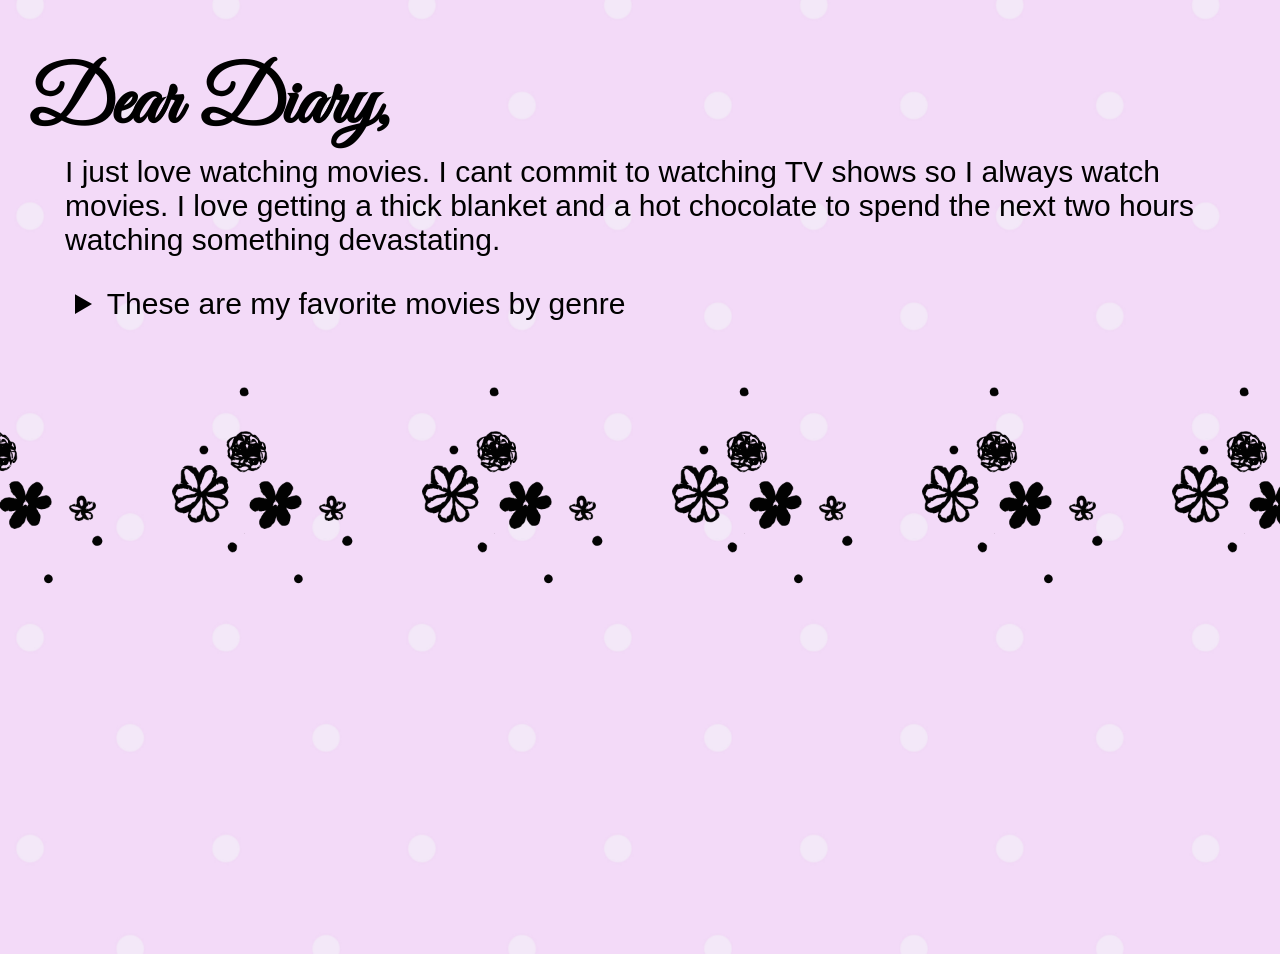
<file: index.html>
<!DOCTYPE html>

<html>
    <head>
        <title>Dear Diary</title>
        <link rel="stylesheet" href="style.css">
        

        <!-- I looked at w3schools @import and @fontface but neither worked when trying to change the font argg -->
        <style>
            

            body{
                /* so confused as to why this doesn't work  */
                background-image: url(images/pink-bkg.jpg);
                background-size: cover;
                min-height: 100vh;
                margin: 0;
            }
        </style>

    </head>


    <body>
        <h1>Dear Diary,</h1>

        <p>I just love watching movies. I cant commit to watching TV shows so I always watch movies. I love getting a thick blanket and a hot chocolate to spend the next two hours watching something devastating.</p>

        <details> 
            <summary>These are my favorite movies by genre</summary>

            <a href="allTime.html">All Time Favorites</a>
            <br>
            <a href="RomCom.html">Rom-Coms</a>
            <br>
            <a href="horror.html">Horror</a>

        </details>

        <br>
        <div>
            <img src="images/flowers.png" alt="flower doodles" width="250">
            <img src="images/flowers.png" alt="flower doodles" width="250">
            <img src="images/flowers.png" alt="flower doodles" width="250">
            <img src="images/flowers.png" alt="flower doodles" width="250">
            <img src="images/flowers.png" alt="flower doodles" width="250">
            <img src="images/flowers.png" alt="flower doodles" width="250">

        </div>

        
        

    </body>


</html>
</file>
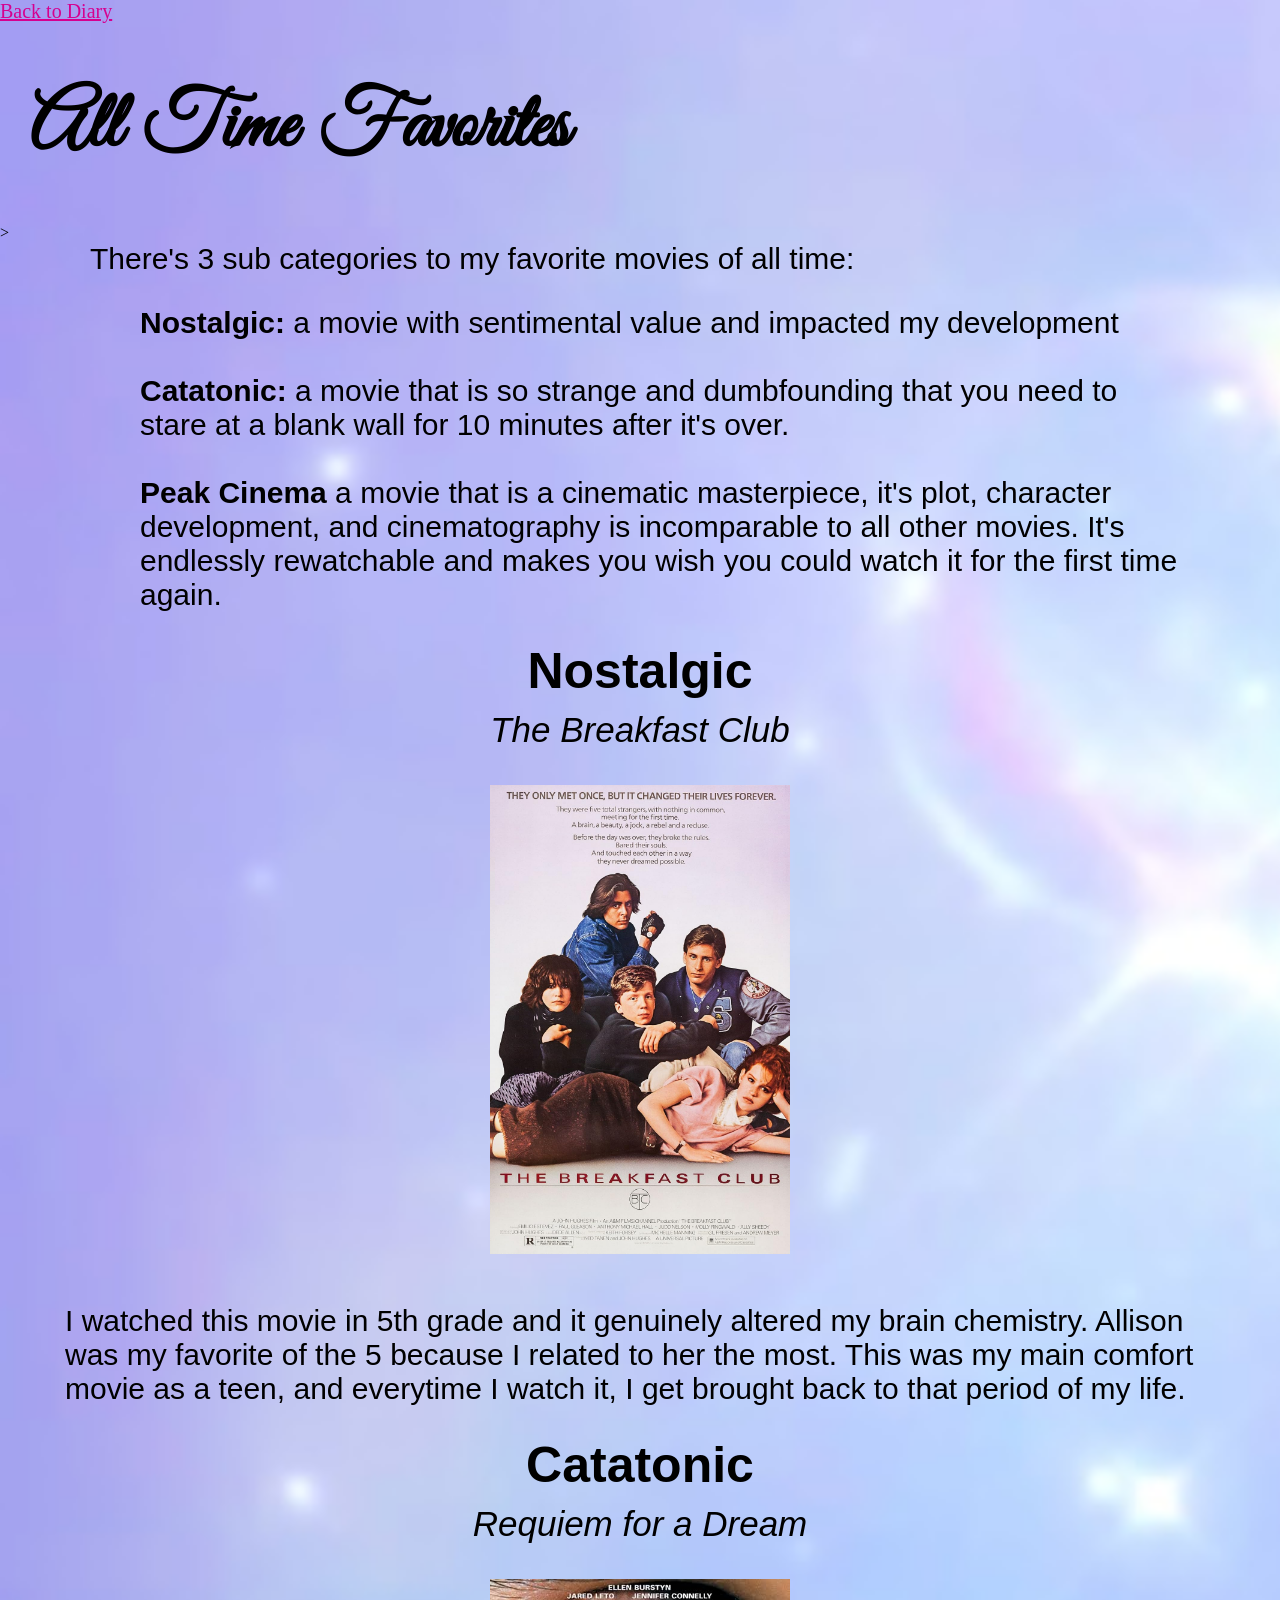
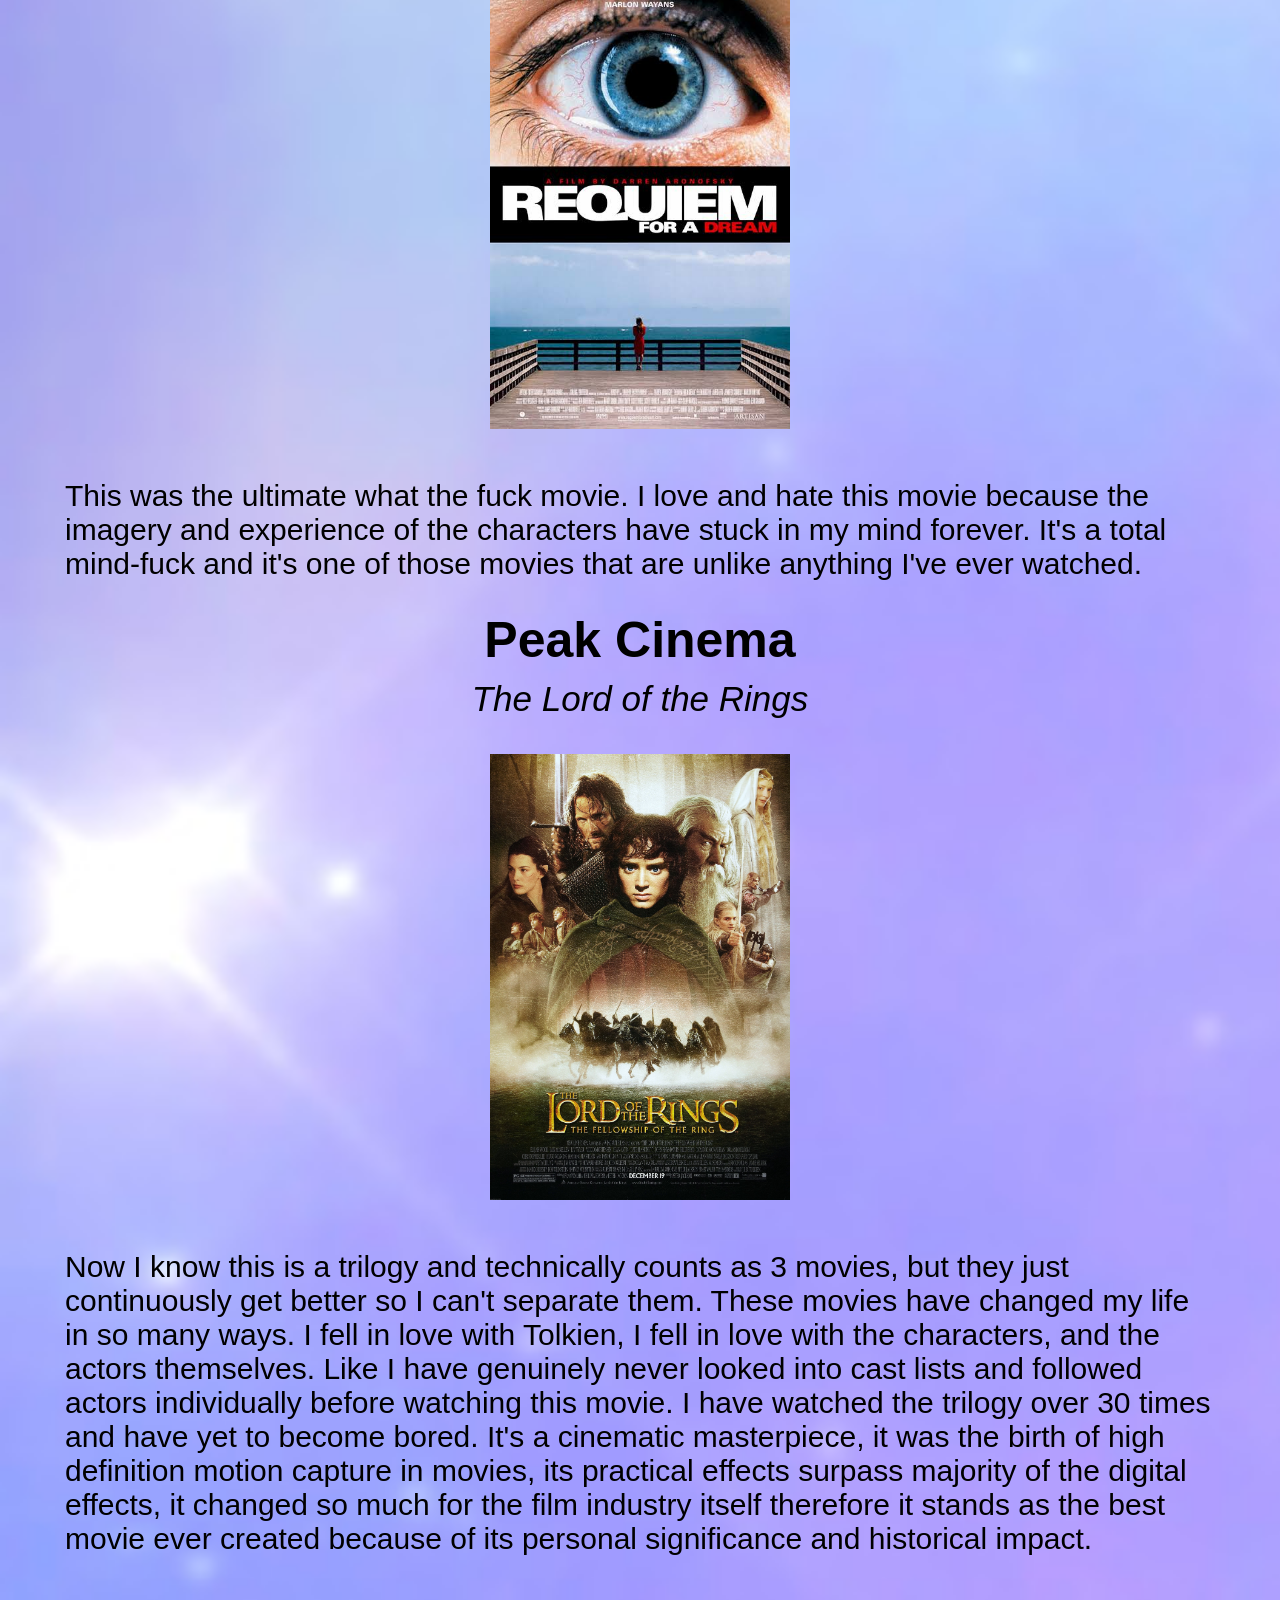
<file: allTime.html>
<!DOCTYPE html>

<html>
    <head>
        <title>All Time Favorites</title>
        
        

        <!-- I looked at w3schools @import and @fontface but neither worked when trying to change the font argg -->
        <style>
            body{
                background-image: url(images/favs-bkg.jpeg);
                background-size: cover;
                min-height: 100vh;
                margin: 0;
            }
            
        </style>

        <link rel="stylesheet" href="style.css">

    </head>

    <body>
        <a href="index.html">Back to Diary</a>
        <h1>All Time Favorites</h1>

        <h4>
            
        </h4>>

        <section>
            <p>
                There's 3 sub categories to my favorite movies of all time:
            </p>
            <p style="margin-left: 50px;"> 
                <b>Nostalgic:</b> a movie with sentimental value and impacted my development 
                <br><br>
                <b>Catatonic:</b> a movie that is so strange and dumbfounding that you need to stare at a blank wall for 10 minutes after it's over.  
                <br><br> 
                <b>Peak Cinema</b> a movie that is a cinematic masterpiece, it's plot, character development, and cinematography is incomparable to all other movies. It's endlessly rewatchable and makes you wish you could watch it for the first time again.
            </p>

        </section>

        <!-- //////////////////////////////// -->

        <h2>Nostalgic</h2>
        <h3>The Breakfast Club</h3>

        <div>
            <img src="images/bk-club.jpg" alt="The breakfast club movie poster" width="300">
        </div>

        <p>
            I watched this movie in 5th grade and it genuinely altered my brain chemistry. Allison was my favorite of the 5 because I related to her the most. This was my main comfort movie as a teen, and everytime I watch it, I get brought back to that period of my life.
        </p>

        <!-- //////////////////////////////// -->

        <h2>Catatonic</h2>
        <h3>Requiem for a Dream</h3>
        
        <div>
            <img src="images/reqDream.jpeg" alt="Requiem for a Dream movie poster" width="300">
        </div>
        
        
        <p>
            This was the ultimate what the fuck movie. I love and hate this movie because the imagery and experience of the characters have stuck in my mind forever. It's a total mind-fuck and it's one of those movies that are unlike anything I've ever watched. 
        </p>

        <!-- //////////////////////////////// -->

        <h2>Peak Cinema</h2>
        <h3>The Lord of the Rings</h3>
        
        <div>
            <img src="images/lotr.jpg" alt="LOTR movie poster" width="300">
        </div>
        
        <p>
            Now I know this is a trilogy and technically counts as 3 movies, but they just continuously get better so I can't separate them. These movies have changed my life in so many ways. I fell in love with Tolkien, I fell in love with the characters, and the actors themselves. Like I have genuinely never looked into cast lists and followed actors individually before watching this movie. I have watched the trilogy over 30 times and have yet to become bored. It's a cinematic masterpiece, it was the birth of high definition motion capture in movies, its practical effects surpass majority of the digital effects, it changed so much for the film industry itself therefore it stands as the best movie ever created because of its personal significance and historical impact.  
  
        </p>
        <br>

    </body>

</html>
</file>
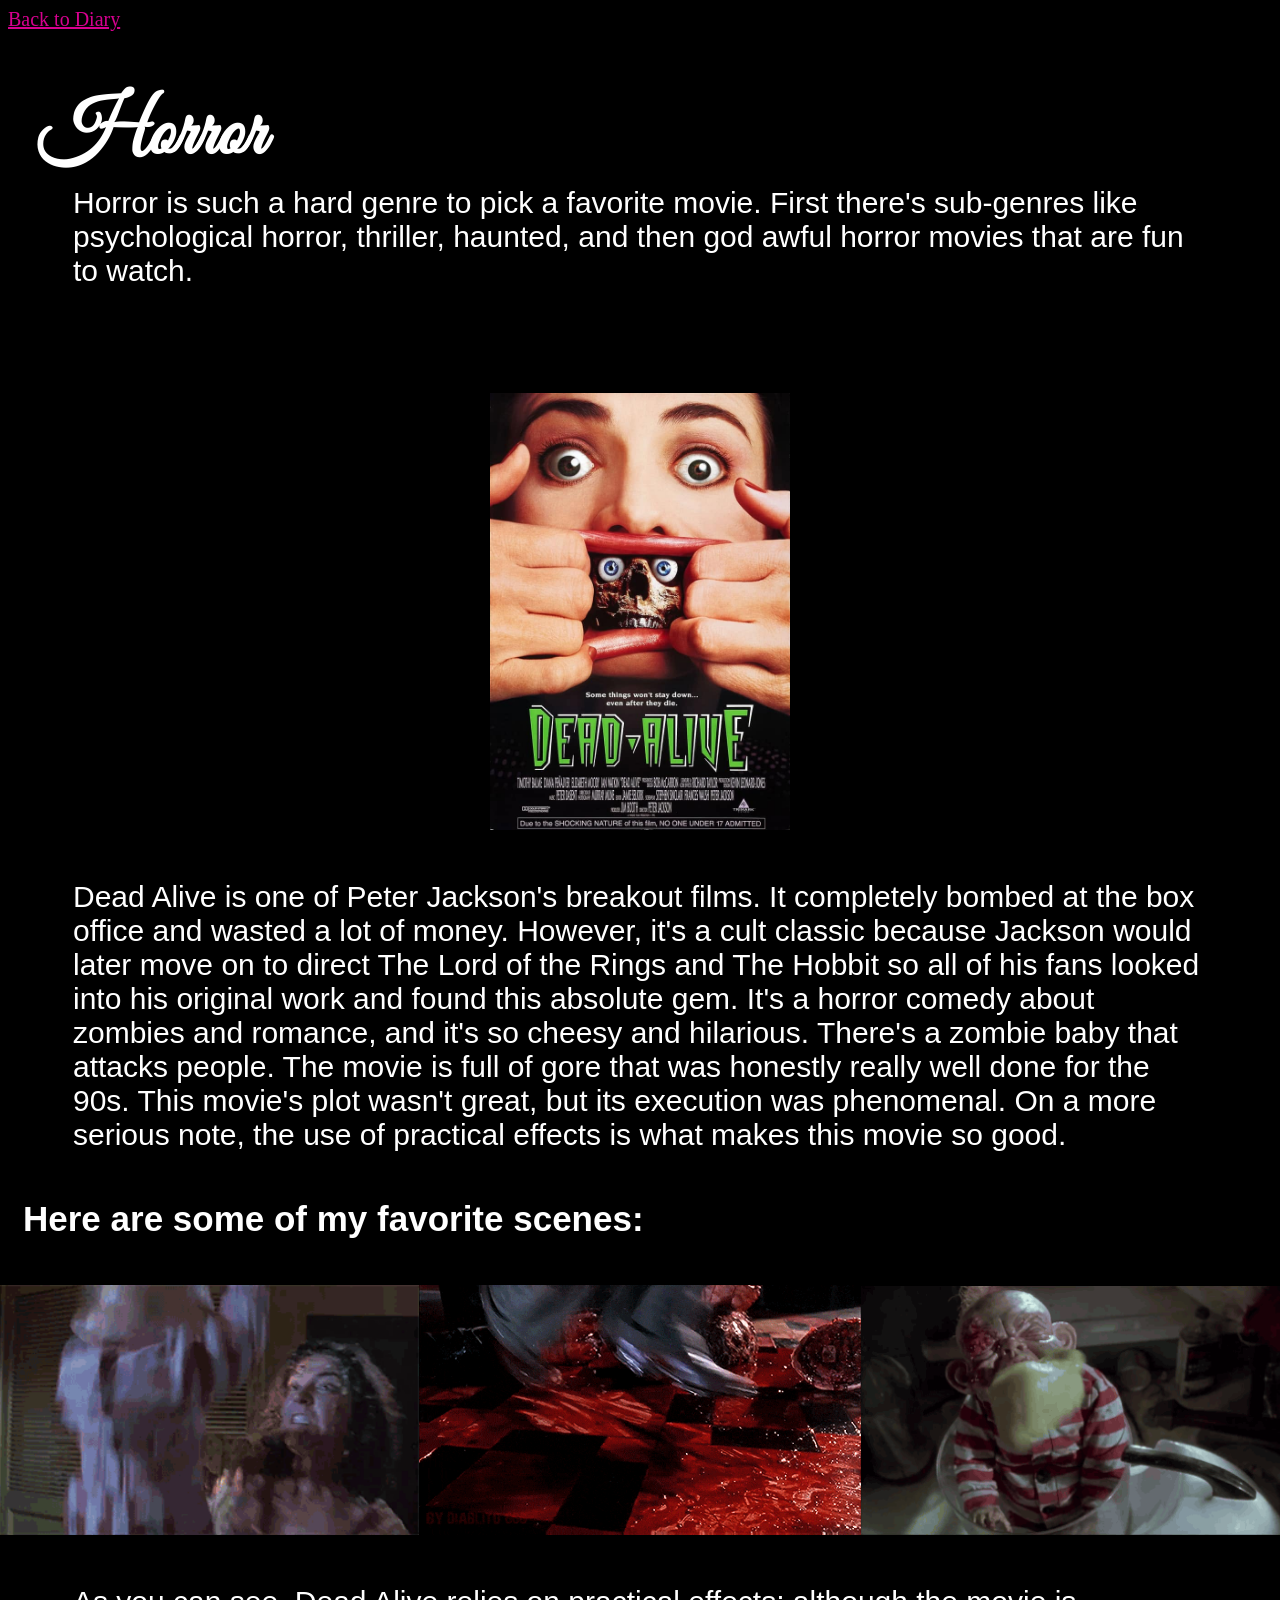
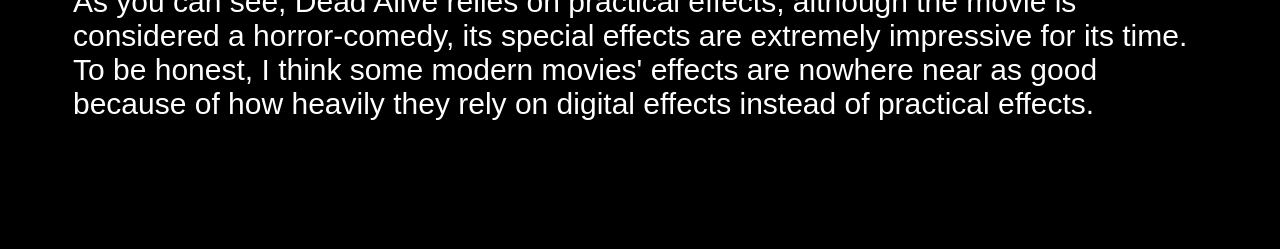
<file: horror.html>
<!DOCTYPE html>

<html>
    <head>
        <title>Horror</title>
        <link rel="stylesheet" href="style.css">
        

        <style>

            body{
                /* same issue as before  */
                background-color: black;
            
            }

            h1{
                color:white
            }

            p{
                color: white;
            }

            h4{
                color: white;
            }

            
        </style>

    </head>


    <body>
        <a href="index.html">Back to Diary</a>
        
        <h1 >Horror</h1>

        <p> Horror is such a hard genre to pick a favorite movie. First there's sub-genres like psychological horror, thriller, haunted, and then god awful horror movies that are fun to watch.</p>

    
        <h3>Dead Alive</h3>

        <div>
            <img src="images/deadAlive.jpg" alt="Dead Alive movie poster" width="300">
        </div>

        <p>
            Dead Alive is one of Peter Jackson's breakout films. It completely bombed at the box office and wasted a lot of money. However, it's a cult classic because Jackson would later move on to direct The Lord of the Rings and The Hobbit so all of his fans looked into his original work and found this absolute gem. It's a horror comedy about zombies and romance, and it's so cheesy and hilarious. There's a zombie baby that attacks people. The movie is full of gore that was honestly really well done for the 90s. This movie's plot wasn't great, but its execution was phenomenal. On a more serious note, the use of practical effects is what makes this movie so good.
        </p>

        <h4>Here are some of my favorite scenes:
            <br>
        </h4>

        <div>
            <img src="images/deadAlive-baby.gif" height="250">
            <img src="images/brain-3.gif" height="250">
            <img src="images/brain-2.gif" height="250">
        </div>

        <p>
            As you can see, Dead Alive relies on practical effects; although the movie is considered a horror-comedy, its special effects are extremely impressive for its time. To be honest, I think some modern movies' effects are nowhere near as good because of how heavily they rely on digital effects instead of practical effects.
        </p>

        <p><br><br></p>


    </body>


</html>
</file>
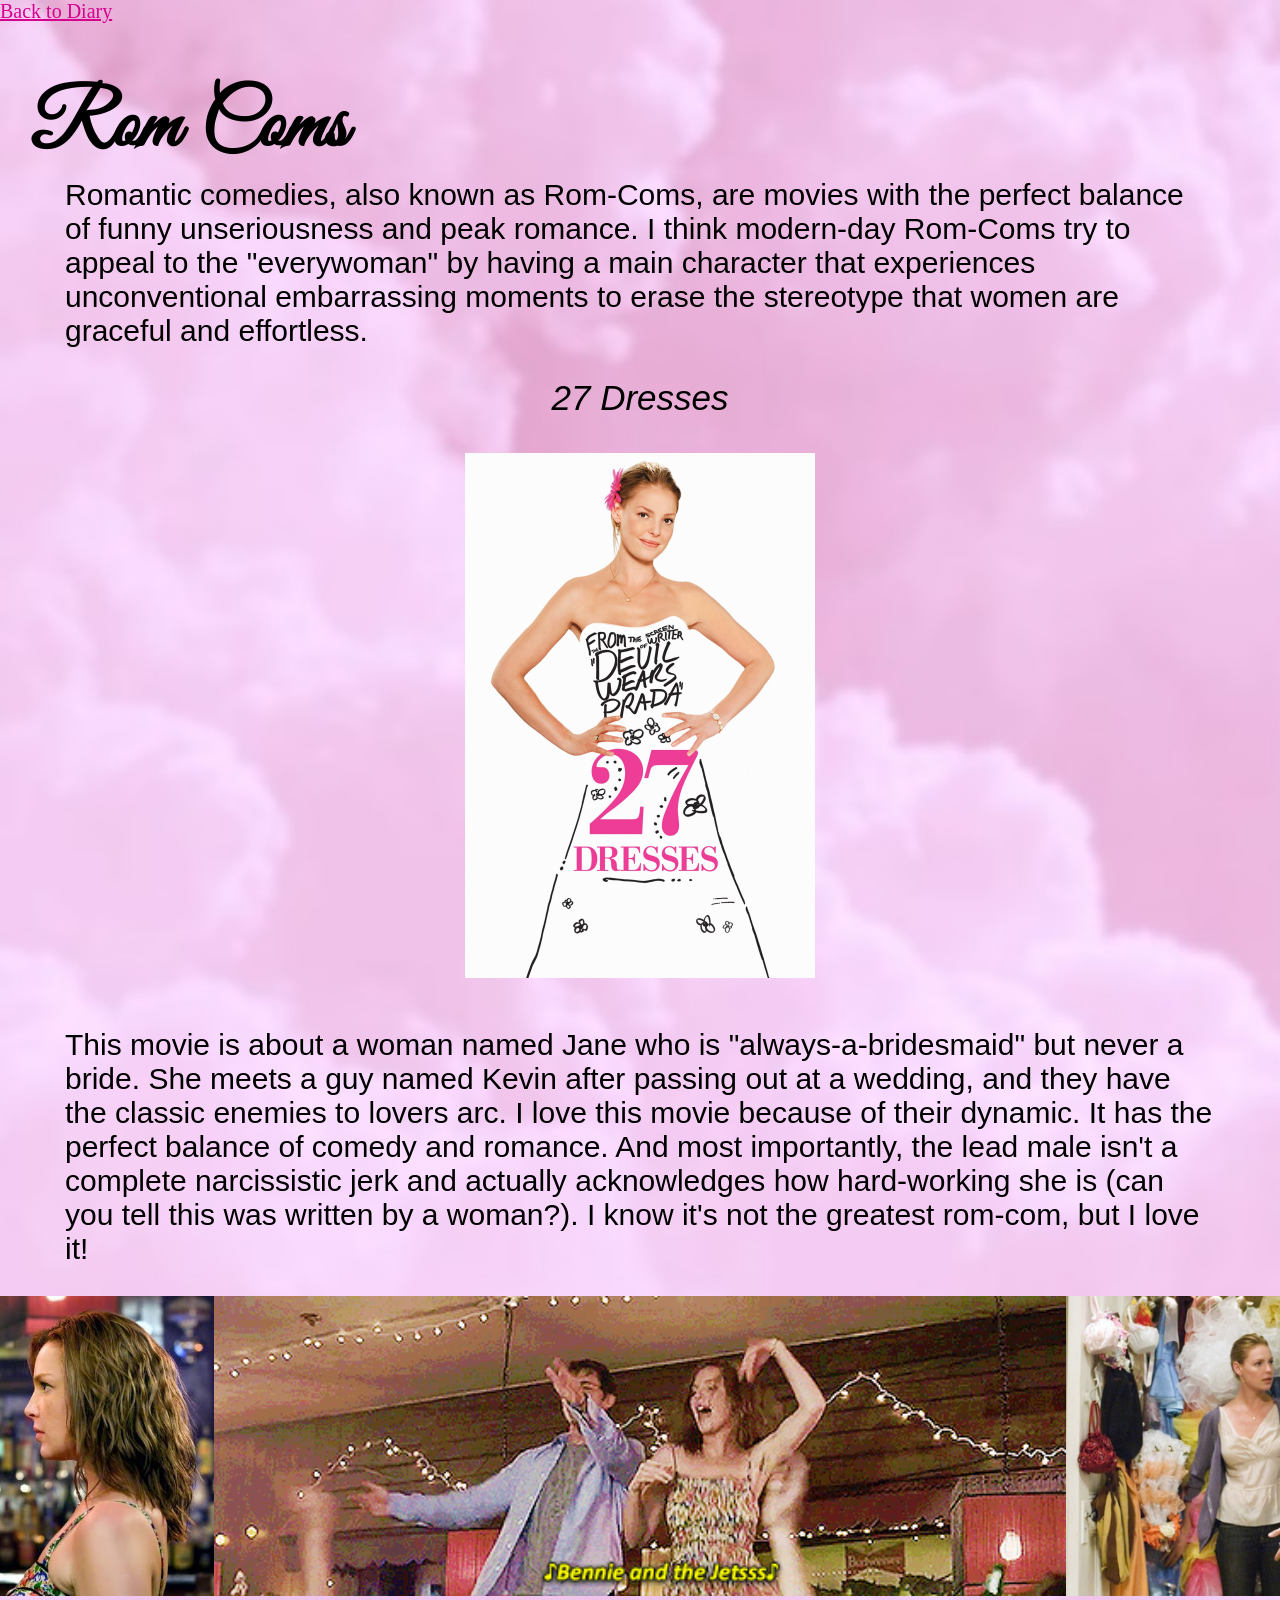
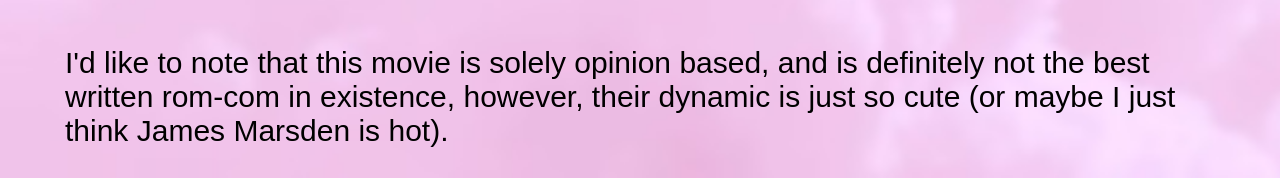
<file: RomCom.html>
<!DOCTYPE html>

<html>
    <head>
        <title>Rom Coms</title>
        <link rel="stylesheet" href="style.css">
        
        <style>

            body{
                /* same issue as before  */
                background-image: url(images/clouds-bkg.jpg);
                background-size: cover;
                min-height: 100vh;
                margin: 0;
            }

            
        </style>

    </head>


    <body>
        <a href="index.html">Back to Diary</a>
        
        <h1>Rom Coms</h1>

        <p> Romantic comedies, also known as Rom-Coms, are movies with the perfect balance of funny unseriousness and peak romance. I think modern-day Rom-Coms try to appeal to the "everywoman" by having a main character that experiences unconventional embarrassing moments to erase the stereotype that women are graceful and effortless.  </p>

    
        <h3>27 Dresses</h3>

        <div>
            <img src="images/27-dress.jpeg" alt="27 Dresses movie poster" width="350">
        </div>

        <p>
            This movie is about a woman named Jane who is "always-a-bridesmaid" but never a bride. She meets a guy named Kevin after passing out at a wedding, and they have the classic enemies to lovers arc. I love this movie because of their dynamic. It has the perfect balance of comedy and romance. And most importantly, the lead male isn't a complete narcissistic jerk and actually acknowledges how hard-working she is (can you tell this was written by a woman?). I know it's not the greatest rom-com, but I love it! 
        </p>

        <div>
            <img src="images/dress-1.jpeg" height= 300 alt="scene from 27 dresses">
            <img src="images/27Dresses3.gif" height= 300 alt="scene from 27 dresses">
            <img src="images/dress-2.jpg" height= 300 alt="2nd scene from 27 dresses">
        </div>

        <p>
            I'd like to note that this movie is solely opinion based, and is definitely not the best written rom-com in existence, however, their dynamic is just so cute (or maybe I just think James Marsden is hot).
        </p>

    </body>


</html>
</file>
<file: style.css>
@font-face {
    font-family: 'GreatVibes'; 
    src: url('fonts/GreatVibes_Regular.ttf') format('truetype');
}

@font-face {
    font-family: 'Chalkboard'; 
    src: url('fonts/ChalkboardSE.ttc') format('sans-serif');
}

h1{
    padding-top: 1px;
    padding-left: 30px;
    padding-right: 30px;
    padding-bottom: 0;
    margin-bottom: 0;

    font-family: 'GreatVibes', cursive;
    font-size: 80px;
}



h2{
    text-align: center;
    font-family: 'Chalkboard', sans-serif;
    font-size: 50px;
    padding-bottom: 0;
    margin-bottom: 0;
    margin-top: 0;
    
}

h3{
    text-align: center;
    font-family: 'Chalkboard', sans-serif;
    font-size: 35px;
    margin-top: 10px;
    font-weight: normal;
    font-style: italic;
}

h4{
    padding-left: 15px;
    padding-right: 15px;
    font-family: 'Chalkboard', sans-serif;
    font-size: 35px;
}

p{
    padding-top: 0px;
    padding-bottom: 15;
    padding-left: 65px;
    padding-right: 65px;
    font-size: 20px;
    margin-top: 0;

    font-family: 'Chalkboard', sans-serif;
    font-size: 30px;
}



section{
    text-align: left;
    padding-left: 25px;
    padding-right: 25px;
}

details{
    padding-top: 0px;
    padding-left: 75px;
    padding-right: 75px;
    font-size: 20px;
    margin-top: 0;

    font-family: 'Chalkboard', sans-serif;
    font-size: 30px;
}


div{
    display: flex;
    justify-content: center;
    padding-top: 0px;
    padding-bottom: 50px;
}

a{
    margin-top: 10px;
    color: rgb(214, 0, 143);
    font-size: 20px;
}
</file>
